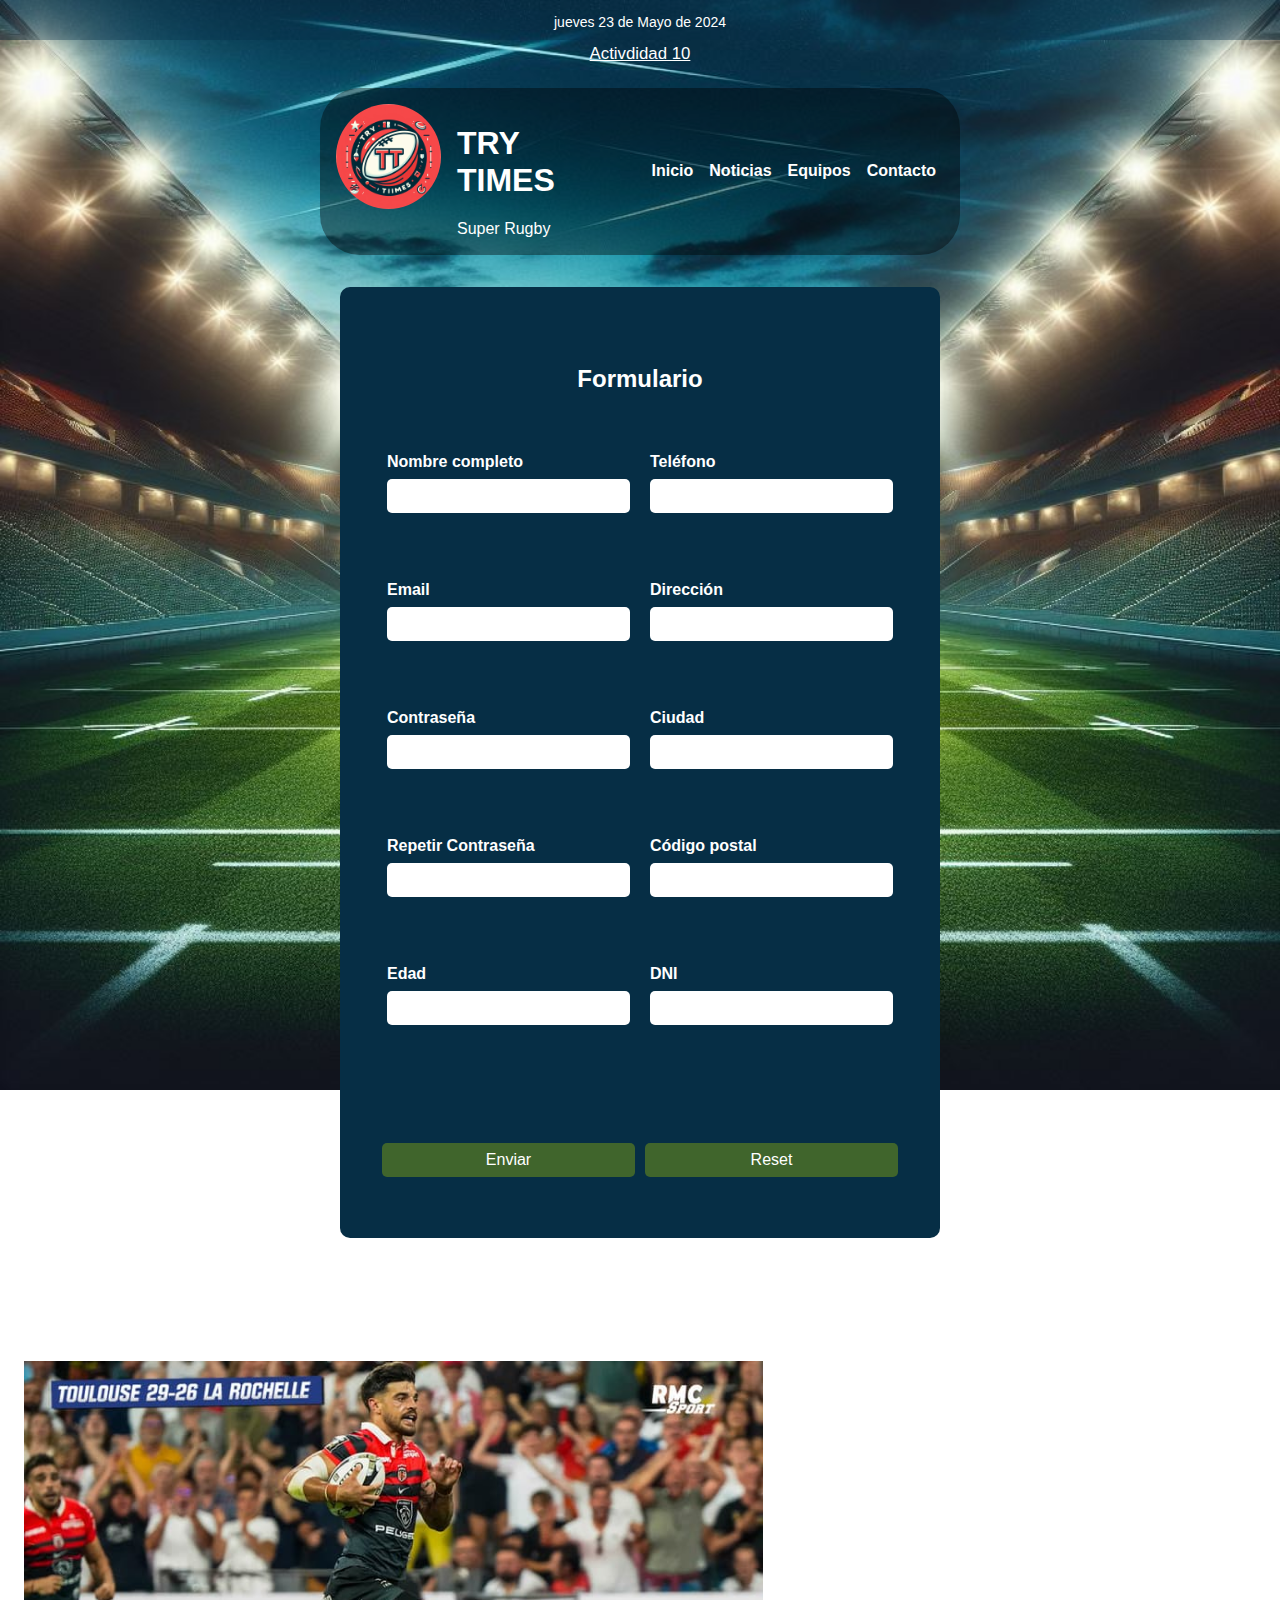
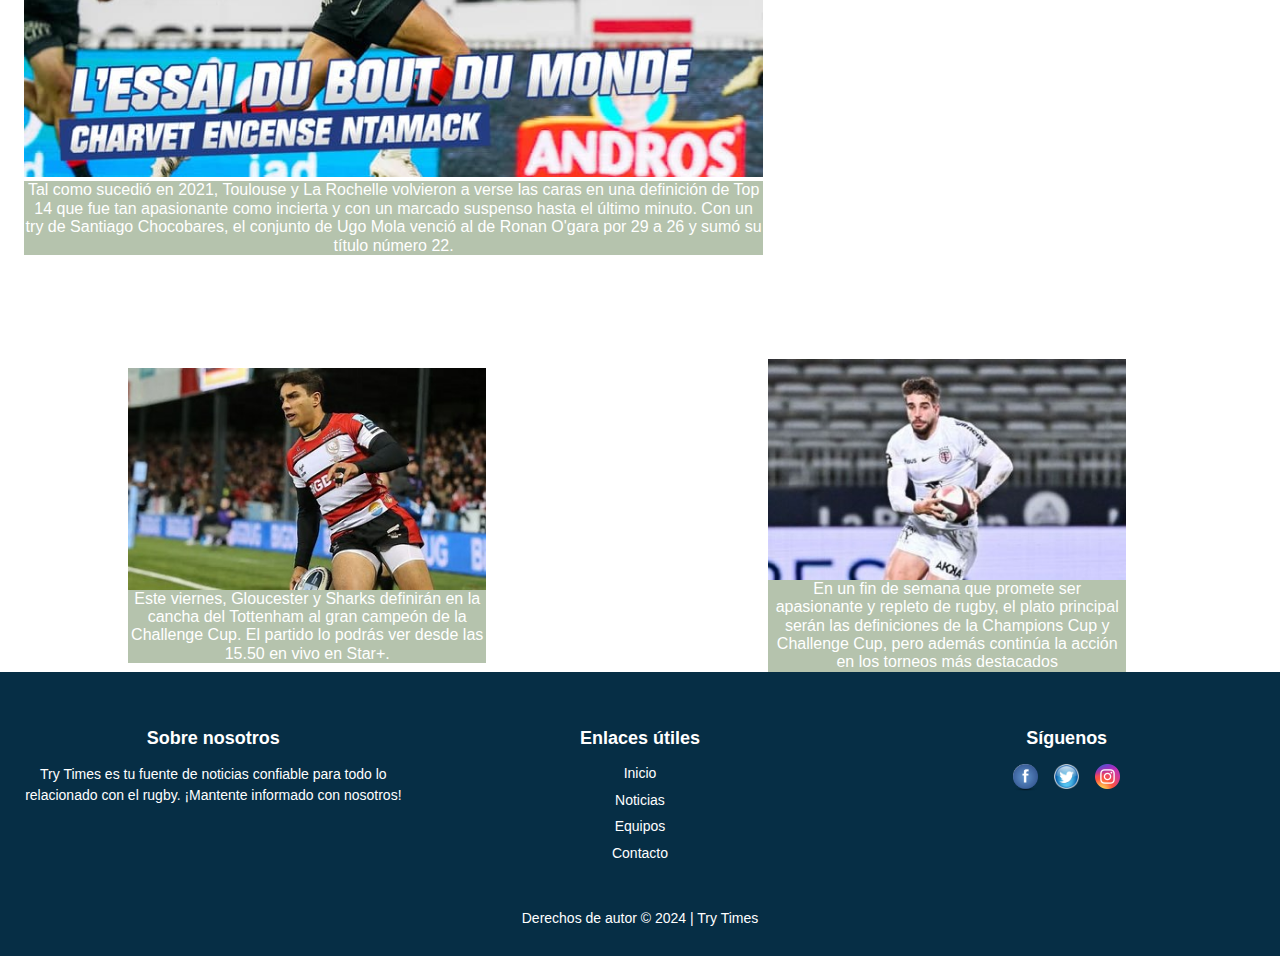
<file: index.html>
<!DOCTYPE html>
<html lang="es">
    <head>
        <meta charset="UTF-8">
        <meta name="viewport" content="width=device-width, initial-scale=1.0">
        <title>Try Times</title>
        <link rel="stylesheet" href="style.css">
    </head>
    <body>
        <header>
            <div class="fecha">
                <p>jueves 23 de Mayo de 2024</p>
                <a href="./DAW-11/index.html" style="font-size: larger; color: white;">Activdidad 10</a>
            </div>
            <div class="menu-movil">
                <div>
                    <img src="./img/menu blanco.png" alt="menu hamburguesa" width="30" class="menu">
                </div>
                <div class="name">
                    <h1><span>TRY TIMES</span></h1>
                    <span>Super Rugby</span>
                </div>
            </div>
            <div class="header">
                <div class="main-header">
                    <div class="logo">
                        <img src="./img/IconTryTimes.jpeg" alt="Try Times" width="105">
                    </div>
                    <div class="nav-bar">
                        <div class="name">
                            <h1><span>TRY TIMES</span></h1>
                            <span>Super Rugby</span>
                        </div>
                        <nav>
                            <ul>
                                <li><a href="#"><span>Inicio</span></a></li>
                                <li><a href="#"><span>Noticias</span></a></li>
                                <li><a href="#"><span>Equipos</span></a></li>
                                <li><a href="#"><span>Contacto</span></a></li>
                            </ul>
                        </nav>
                    </div>
                </div>
            </div>
        </header>
        <main>
            <form>
                <div id="form-title-container">
                    <h2>Formulario</h2>
                </div>
                <div class="form">
                    <div>
                        <div class="nombre">
                            <label for="nameid">Nombre completo</label>
                            <input type="text" name="name" id="nameid" required>
                            <div class="error-message"></div>
                        </div>
                        <div class="email">
                            <label for="emailid">Email</label>
                            <input type="text" name="email" id="emailid" required>
                            <div class="error-message"></div>
                        </div>
                        <div class="clave">
                            <label for="claveid">Contraseña</label>
                            <input type="password" name="clave" id="claveid" required>
                            <div class="error-message"></div>
                        </div>
                        <div class="repetir-clave">
                            <label for="repetirclaveid">Repetir Contraseña</label>
                            <input type="password" name="repetirclave" id="repetirclaveid" required>
                            <div class="error-message"></div>
                        </div>
                        <div class="edad">
                            <label for="edadid">Edad</label>
                            <input type="number" name="edad" id="edadid" required>
                            <div class="error-message"></div>
                        </div>
                    </div>
                    <div>
                        <div class="telefono">
                            <label for="telefonoid">Teléfono</label>
                            <input type="number" name="telefono" id="telefonoid" required>
                            <div class="error-message"></div>
                        </div>
                        <div class="direccion">
                            <label for="direccionid">Dirección</label>
                            <input type="text" name="direccion" id="direccionid" required>
                            <div class="error-message"></div>
                        </div>
                        <div class="ciudad">
                            <label for="ciudadid">Ciudad</label>
                            <input type="text" name="ciudad" id="ciudadid" required>
                            <div class="error-message"></div>
                        </div>
                        <div class="codigo">
                            <label for="codigoid">Código postal</label>
                            <input type="text" name="codigo" id="codigoid" required>
                            <div class="error-message"></div>
                        </div>
                        <div class="dni">
                            <label for="dniid">DNI</label>
                            <input type="number" name="dni" id="dniid" required>
                            <div class="error-message"></div>
                        </div>
                    </div>
                </div>
                <div class="botones">
                    <input type="submit" value="Enviar">
                    <input type="reset" value="Reset">
                </div>
            </form>
            <div class="contenedor">
                <div class="noticia">
                    <div>
                        <h2>Top 14: ¡Toulouse le ganó 29-26 a La Rochelle y es el campeón!</h2>
                        <img src="./img/Rochelle-Touluse.jpg" alt="touluse" class="img-noticia">
                        <span>Tal como sucedió en 2021, Toulouse y La Rochelle volvieron a verse las caras en 
                            una definición de Top 14 que fue tan apasionante como incierta y con un marcado 
                            suspenso hasta el último minuto. Con un try de Santiago Chocobares, el conjunto 
                            de Ugo Mola venció al de Ronan O'gara por 29 a 26 y sumó su título número 22.
                        </span>                       
                    </div>
                </div>
                <div class="noticias-secundarias">
                    <div class="noticia-secundaria">
                        <h3>Gloucester - Sharks: horario y cómo ver la final de la Challenge Cup</h3>
                        <img src="./img/gloucuster_final.jpeg" alt="Gloucester - Sharks">
                        <span>Este viernes, Gloucester y Sharks definirán en la cancha del Tottenham al gran campeón 
                            de la Challenge Cup. El partido lo podrás ver desde las 15.50 en vivo en Star+.
                        </span>
                    </div>
                    <div class="noticia-secundaria">
                        <h3>¡El mejor rugby en Star+! Agenda completa del fin de semana</h3>
                        <img src="./img/noticia-secu.jpeg" alt="El mejor rugby">
                        <span>En un fin de semana que promete ser apasionante y repleto de rugby, el plato principal 
                            serán las definiciones de la Champions Cup y Challenge Cup, pero además continúa la acción 
                            en los torneos más destacados
                        </span>
                    </div>
                </div>
            </div>
        </main>

        <div id="modal" class="modal">
            <div class="modal-content">
                <span class="close">&times;</span>
                <p id="modal-message"></p>
            </div>
        </div>
        
        <footer>
            <div class="footer-container">
                <div class="footer-section">
                    <h4>Sobre nosotros</h4>
                    <p>Try Times es tu fuente de noticias confiable para todo lo relacionado con el rugby. ¡Mantente informado con nosotros!</p>
                </div>
                <div class="footer-section">
                    <h4>Enlaces útiles</h4>
                    <ul>
                        <li><a href="#">Inicio</a></li>
                        <li><a href="#">Noticias</a></li>
                        <li><a href="#">Equipos</a></li>
                        <li><a href="#">Contacto</a></li>
                    </ul>
                </div>
                <div class="footer-section">
                    <h4>Síguenos</h4>
                    <ul class="social-media">
                        <li><a href="#"><img src="./img/facebook-icon.png" alt="Facebook" width="25"></a></li>
                        <li><a href="#"><img src="./img/twitter-icon.png" alt="Twitter" width="25"></a></li>
                        <li><a href="#"><img src="./img/instagram-icon.png" alt="Instagram" width="25"></a></li>
                    </ul>
                </div>
            </div>
            <p class="footer-bottom">Derechos de autor © 2024 | Try Times</p>
        </footer>

        <script src="script.js"></script>
    </body>
</html>
</file>
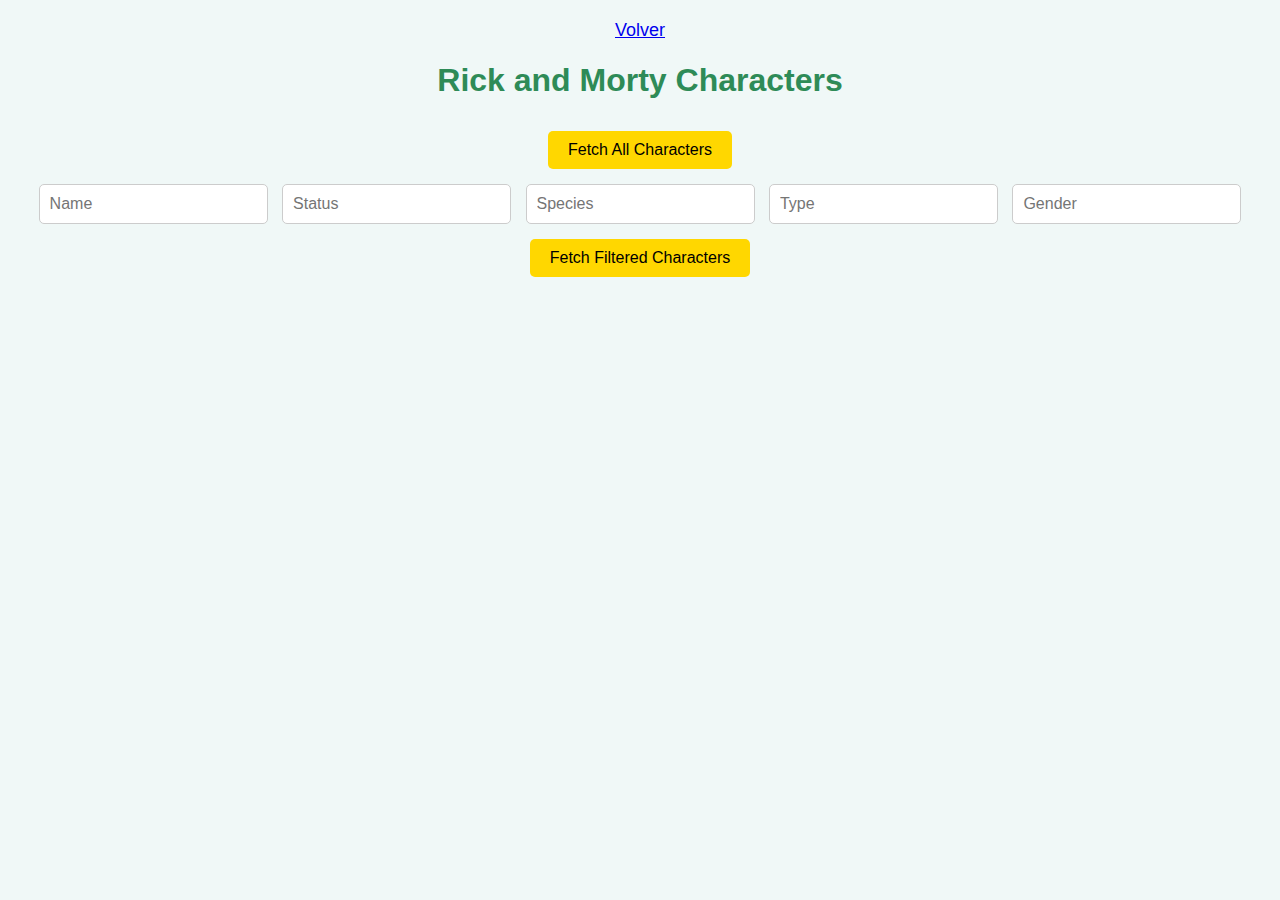
<file: DAW-11/index.html>
<!DOCTYPE html>
<html lang="en">
<head>
    <meta charset="UTF-8">
    <meta name="viewport" content="width=device-width, initial-scale=1.0">
    <title>Rick and Morty API</title>
    <link rel="stylesheet" href="./style.css">
</head>
<body>
    <a href="../index.html" style="font-size: large;">Volver</a>
    <h1>Rick and Morty Characters</h1>
    <button id="fetchAll">Fetch All Characters</button>
    
    <div>
        <input type="text" id="name" placeholder="Name">
        <input type="text" id="status" placeholder="Status">
        <input type="text" id="species" placeholder="Species">
        <input type="text" id="type" placeholder="Type">
        <input type="text" id="gender" placeholder="Gender">
        <button id="fetchFiltered">Fetch Filtered Characters</button>
    </div>
    
    <table id="output">
        <thead>
            <tr>
                <th>Name</th>
                <th>Status</th>
                <th>Species</th>
                <th>Type</th>
                <th>Gender</th>
                <th>Image</th>
            </tr>
        </thead>
        <tbody></tbody>
    </table>
    
    <script src="./script.js"></script>
</body>
</html>
</file>
<file: DAW-11/style.css>
/* styles.css */
body {
    font-family: Arial, sans-serif;
    text-align: center;
    margin: 20px;
    background-color: #f0f8f7;
    color: #333;
}

h1 {
    color: #2e8b57;
}

button {
    margin: 10px;
    padding: 10px 20px;
    font-size: 16px;
    cursor: pointer;
    background-color: #ffd700;
    border: none;
    border-radius: 5px;
    transition: background-color 0.3s ease;
}

button:hover {
    background-color: #f4c430;
}

input {
    margin: 5px;
    padding: 10px;
    font-size: 16px;
    border: 1px solid #ccc;
    border-radius: 5px;
}

.filter-container {
    margin: 20px 0;
}

table {
    width: 97%;
    margin-top: 20px;
    border-collapse: collapse;
    opacity: 0;
    animation: fadeIn 1s forwards;
}

th, td {
    padding: 10px;
    border: 1px solid #ddd;
    text-align: left;
}

th {
    background-color: #2e8b57;
    color: white;
}

td {
    background-color: #e0f7da;
}

img {
    max-width: 50px;
    height: auto;
    border-radius: 50%;
}

@keyframes fadeIn {
    from {
        opacity: 0;
        transform: translateY(20px);
    }
    to {
        opacity: 1;
        transform: translateY(0);
    }
}
</file>
<file: style.css>
@import url(normalize.css);

*{
    box-sizing: border-box;
    font-family: Open Sans, sans-serif;
}
body {
    margin: 0;
    padding: 0;
    width: 100%;
    background-image: url('./img/fondo mob.jpeg'); /* Reemplaza 'cancha_de_rugby.jpg' con la URL de tu imagen */
    background-size: cover;
    background-position: center;
    background-attachment: fixed;
    background-repeat: no-repeat;
    color: #FFFFFF;
}
header{
    width: 100%;
    justify-content: center;
    display: block;
}
.header{
    width: 100%;
    justify-content: center;
    display: flex;
}
.main-header{
    width: 50%;
    border-radius: 40px;
    margin-top: 3rem;
    padding: 1rem;
    background-color: #00000066;
    justify-content: center;
    display: flex;
}
.fecha{
    background-color: #062e455b;
    width: 100%;
    height: 2.5rem;
    justify-content: center;
    text-align: center;
    align-content: center;
    color: white;
    font-style: normal;
    font-weight: 400;
    font-size: 14px;
}
.menu-movil{
    display: none;
}
.logo img{
    border-radius: 500px;
    margin-right: 1rem;
}
.nav-bar{
    display: flex;
}
nav{
    align-content: center;
}
nav ul{
    display: flex;
}
nav ul li{
    padding: 0.5rem;
    text-align: center;
    list-style-type: none;
}
nav ul li a{
    text-decoration: none;
    font-weight: 600;
    color: #ffffff;
}
.noticia{
    margin-top: 0.5rem;
    width: 100%;
    padding: 1.5rem;
    display: flex;
}
.noticia div{
    justify-content: center;
    display: ruby;
}
.noticia div span{
    width: 60%;
    background-color: #40652c63;
    color: #ffffff;
    text-align: center;
    display: flex;
}
.img-noticia{
    width: 60%;
}
.noticias-secundarias{
    width: 100%;
    justify-content: center;
    display: flex;
}
.noticia-secundaria{
    width: 40%;
    margin-left: 8rem;
    align-items: center;
    align-content: center;
    text-align: center;
    display: grid;
}
.noticia-secundaria img, .noticia-secundaria h3, .noticia-secundaria span {
    width: 70%;
}
.noticia-secundaria span{
    background-color: #40652c63;
}
footer {
    background-color: #062e45;
    color: white;
    padding: 1rem 0;
    text-align: center;
}
.footer-container {
    display: flex;
    justify-content: space-around;
    padding: 1rem 0;
}
.footer-section {
    width: 30%;
}
.footer-section h4 {
    margin-bottom: 1rem;
    font-size: 18px;
}
.footer-section p {
    font-size: 14px;
    line-height: 1.5;
}
.footer-section ul {
    list-style-type: none;
    padding: 0;
}
.footer-section ul li {
    margin-bottom: 0.5rem;
}
.footer-section ul li a {
    color: white;
    text-decoration: none;
    font-size: 14px;
}
.footer-section ul.social-media {
    display: flex;
    justify-content: center;
}
.footer-section ul.social-media li {
    margin: 0 0.5rem;
}
.footer-bottom {
    margin-top: 1rem;
    font-size: 14px;
}
form {
    background-color: #062e45;
    padding: 2rem;
    border-radius: 10px;
    margin: 2rem auto;
    width: 100%;
    max-width: 600px;
    color: white;
}

form h2 {
    text-align: center;
    margin-bottom: 1.5rem;
    font-size: 24px;
}

.form {
    justify-content: space-between;
    display: flex;
}

form div {
    margin-bottom: 1rem;
    max-width: 100%;
    min-width: 50%;
    padding: 5px;
}

form label {
    display: block;
    margin-bottom: 0.5rem;
    font-weight: bold;
}

form input[type="text"],
form input[type="password"],
form input[type="number"] {
    width: 100%;
    padding: 0.5rem;
    border: none;
    border-radius: 5px;
    margin-bottom: 0.5rem;
    font-size: 16px;
}

.form div div{
    height: 7rem;
}

form .error-message {
    color: red;
    font-size: 14px;
    min-height: 1.5rem; /* Reserva espacio para el mensaje de error */
}

form input[type="submit"],
form input[type="reset"] {
    width: 48%;
    padding: 0.5rem;
    border: none;
    border-radius: 5px;
    background-color: #40652c;
    color: white;
    font-size: 16px;
    cursor: pointer;
    margin: 0.5rem 1%;
}

form input[type="submit"]:hover,
form input[type="reset"]:hover {
    background-color: #30571c;
}

.botones {
    display: flex;
    justify-content: center;
}

.modal {
    display: none;
    position: fixed;
    z-index: 1;
    left: 0;
    top: 0;
    width: 100%;
    height: 100%;
    overflow: auto;
    background-color: rgba(0, 0, 0, 0.4);
    padding-top: 60px;
    font-family: Arial, sans-serif;
}

.modal-content {
    background-color: #f5f5f5;
    margin: 5% auto;
    padding: 20px;
    border: 3px solid #00a0fd;
    border-radius: 10px;
    width: 80%;
    max-width: 600px;
    box-shadow: 0 5px 15px rgba(0, 0, 0, 0.3);
}

.close {
    color: #aaa;
    float: right;
    font-size: 28px;
    font-weight: bold;
}

.close:hover,
.close:focus {
    color: #000;
    text-decoration: none;
    cursor: pointer;
}

#modal-message {
    font-size: 18px;
    line-height: 1.6;
    color: #333;
}

@media screen and (max-width: 600px) {
    body{
        background-image: url(../img/fondo\ mob.jpeg);
        background-position: -19rem -6rem;
        background-size: auto;
    }
    header{
        display: block;
        justify-content: start;
    }
    .menu-movil{
        display: contents;
        width: 100%;
    }
    .menu{
        margin-left: 1rem;
        margin-top: 1rem;
        display: block;
    }
    .name {
        width: 100%;
    }
    .name h1{
        height: 0.5rem;
    }
    .name h1, .name span{
        justify-content: center;
        align-items: center;
        display: flex;
    }
    .header{
        display: none;
    }
    .noticia{
        margin-top: 0.5rem;
        width: 100%;
        padding: 1.5rem;
    }
    .noticia div span{
        background-color: #40652c63;
        color: #ffffff;
        text-align: center;
        display: flex;
    }
    .noticias-secundarias{
        display: block;
    }
    .noticia-secundaria{
        margin-left: 4rem;
        width: 80%;
        margin-bottom: 1rem;
    }
    .img-noticia{
        width: 100%;
    }
    .footer-container {
        flex-direction: column;
        align-items: center;
    }
    .footer-section {
        width: 80%;
        margin-bottom: 1rem;
    }
    form {
        width: 90%;
        padding: 1.5rem;
    }
    .form{
        display: block;
    }
    form input[type="submit"],
    form input[type="reset"] {
        width: 100%;
        margin-bottom: 1rem;
    }
    .botones{
        display: block;
    }
}

@media screen and (max-width: 950px) {
    .main-header{
        width: 80%;
    }
    .noticia{
        margin-top: 0.5rem;
        width: 100%;
        padding: 1.5rem;
        display: flex;
    }
    .noticia div{
        justify-content: center;
        display: ruby;
    }
    .noticia div span{
        width: 80%;
        background-color: #40652c63;
        color: #ffffff;
        text-align: center;
        display: flex;
    }
    .img-noticia{
        width: 80%;
    }
}
</file>
